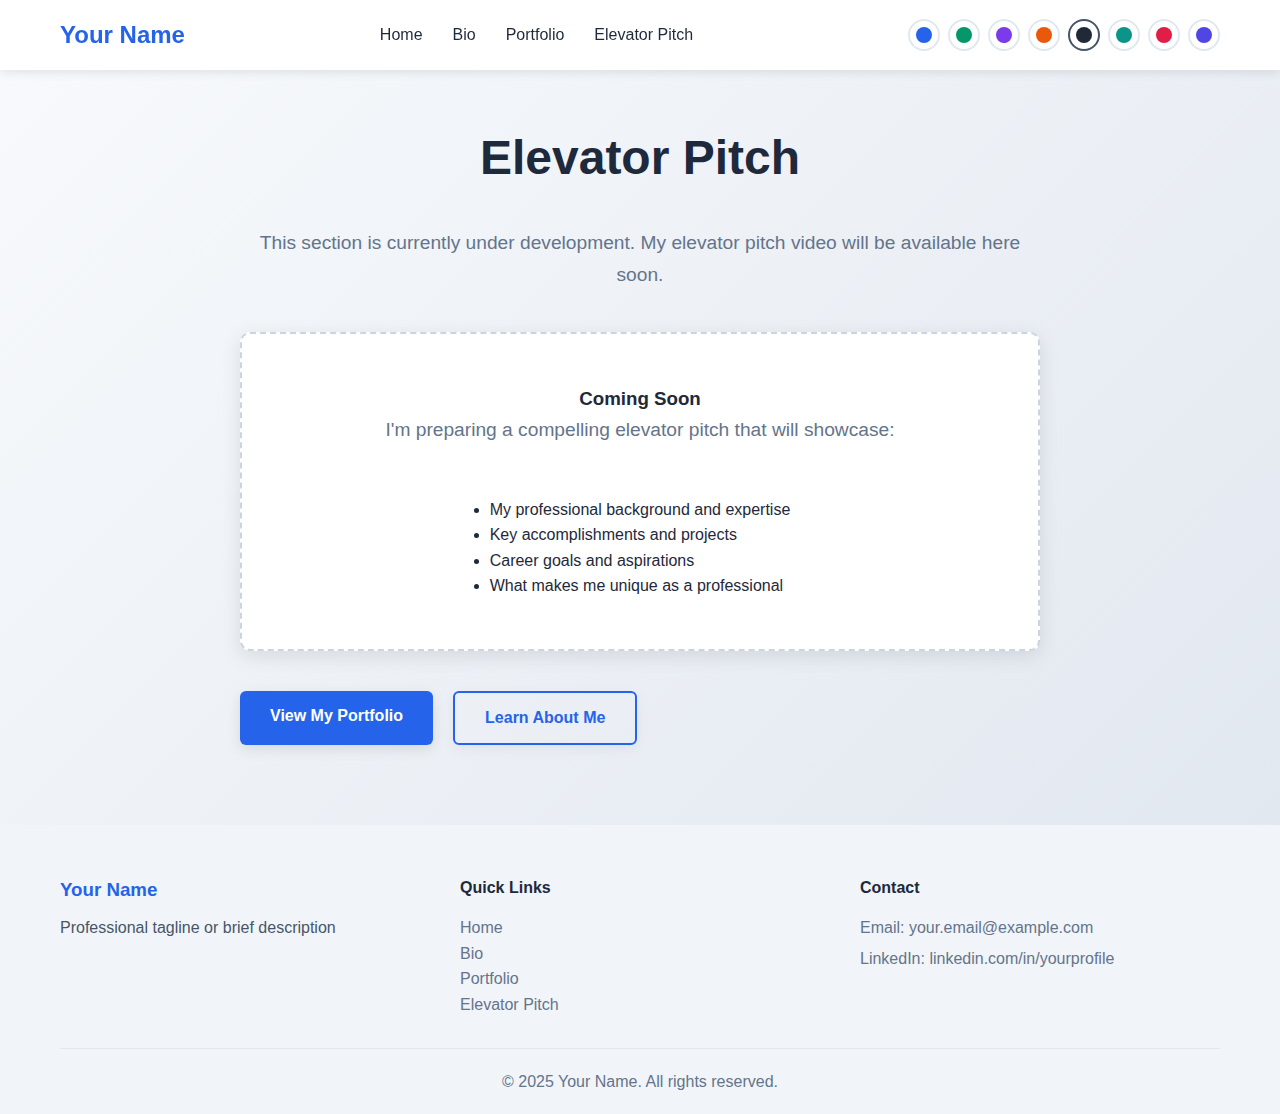
<file: elevator-pitch.html>
<!DOCTYPE html>
<html lang="en">
<head>
    <meta charset="UTF-8">
    <meta name="viewport" content="width=device-width, initial-scale=1.0">
    <title>Elevator Pitch - Your Name</title>
    <link rel="stylesheet" href="styles.css">
</head>
<body>
    <header>
        <nav>
            <div class="nav-container">
                <div class="logo">
                    <h2>Your Name</h2>
                </div>
                <ul class="nav-menu">
                    <li><a href="index.html">Home</a></li>
                    <li><a href="index.html#bio">Bio</a></li>
                    <li><a href="index.html#portfolio">Portfolio</a></li>
                    <li><a href="elevator-pitch.html">Elevator Pitch</a></li>
                </ul>
                <div class="theme-selector">
                    <button class="theme-btn" onclick="setTheme('blue')" data-theme="blue" title="Blue Theme">
                        <span class="theme-color" style="background: #2563eb;"></span>
                    </button>
                    <button class="theme-btn" onclick="setTheme('green')" data-theme="green" title="Green Theme">
                        <span class="theme-color" style="background: #059669;"></span>
                    </button>
                    <button class="theme-btn" onclick="setTheme('purple')" data-theme="purple" title="Purple Theme">
                        <span class="theme-color" style="background: #7c3aed;"></span>
                    </button>
                    <button class="theme-btn" onclick="setTheme('orange')" data-theme="orange" title="Orange Theme">
                        <span class="theme-color" style="background: #ea580c;"></span>
                    </button>
                    <button class="theme-btn" onclick="setTheme('dark')" data-theme="dark" title="Dark Theme">
                        <span class="theme-color" style="background: #1f2937;"></span>
                    </button>
                    <button class="theme-btn" onclick="setTheme('teal')" data-theme="teal" title="Teal Theme">
                        <span class="theme-color" style="background: #0d9488;"></span>
                    </button>
                    <button class="theme-btn" onclick="setTheme('rose')" data-theme="rose" title="Rose Theme">
                        <span class="theme-color" style="background: #e11d48;"></span>
                    </button>
                    <button class="theme-btn" onclick="setTheme('indigo')" data-theme="indigo" title="Indigo Theme">
                        <span class="theme-color" style="background: #4f46e5;"></span>
                    </button>
                </div>
                <div class="hamburger">
                    <span></span>
                    <span></span>
                    <span></span>
                </div>
            </div>
        </nav>
    </header>

    <main>
        <section class="elevator-pitch-page">
            <div class="elevator-pitch-content">
                <h1>Elevator Pitch</h1>
                <p>This section is currently under development. My elevator pitch video will be available here soon.</p>
                
                <div class="placeholder-box">
                    <h3>Coming Soon</h3>
                    <p>I'm preparing a compelling elevator pitch that will showcase:</p>
                    <ul style="text-align: left; display: inline-block; margin-top: 20px;">
                        <li>My professional background and expertise</li>
                        <li>Key accomplishments and projects</li>
                        <li>Career goals and aspirations</li>
                        <li>What makes me unique as a professional</li>
                    </ul>
                </div>
                
                <div class="cta-buttons" style="margin-top: 40px;">
                    <a href="index.html#portfolio" class="btn primary">View My Portfolio</a>
                    <a href="index.html#bio" class="btn secondary">Learn About Me</a>
                </div>
            </div>
        </section>
    </main>

    <footer>
        <div class="container">
            <div class="footer-content">
                <div class="footer-info">
                    <h3>Your Name</h3>
                    <p>Professional tagline or brief description</p>
                </div>
                <div class="footer-links">
                    <h4>Quick Links</h4>
                    <ul>
                        <li><a href="index.html">Home</a></li>
                        <li><a href="index.html#bio">Bio</a></li>
                        <li><a href="index.html#portfolio">Portfolio</a></li>
                        <li><a href="elevator-pitch.html">Elevator Pitch</a></li>
                    </ul>
                </div>
                <div class="footer-contact">
                    <h4>Contact</h4>
                    <p>Email: your.email@example.com</p>
                    <p>LinkedIn: linkedin.com/in/yourprofile</p>
                </div>
            </div>
            <div class="footer-bottom">
                <p>&copy; 2025 Your Name. All rights reserved.</p>
            </div>
        </div>
    </footer>

    <script src="script.js"></script>
</body>
</html>
</file>
<file: styles.css>
/* Reset and Base Styles */
* {
    margin: 0;
    padding: 0;
    box-sizing: border-box;
}

/* CSS Variables for Themes */
:root {
    --primary-color: #2563eb;
    --primary-hover: #1d4ed8;
    --primary-light: #dbeafe;
    --text-primary: #1e293b;
    --text-secondary: #475569;
    --text-muted: #64748b;
    --bg-primary: #ffffff;
    --bg-secondary: #f8fafc;
    --bg-tertiary: #f1f5f9;
    --border-color: #e2e8f0;
    --shadow-color: rgba(0,0,0,0.1);
}

/* Theme Variations */
[data-theme="green"] {
    --primary-color: #059669;
    --primary-hover: #047857;
    --primary-light: #d1fae5;
}

[data-theme="purple"] {
    --primary-color: #7c3aed;
    --primary-hover: #6d28d9;
    --primary-light: #ede9fe;
}

[data-theme="orange"] {
    --primary-color: #ea580c;
    --primary-hover: #dc2626;
    --primary-light: #fed7aa;
}

[data-theme="dark"] {
    --primary-color: #3b82f6;
    --primary-hover: #2563eb;
    --primary-light: #1e293b;
    --text-primary: #f1f5f9;
    --text-secondary: #cbd5e1;
    --text-muted: #94a3b8;
    --bg-primary: #0f172a;
    --bg-secondary: #1e293b;
    --bg-tertiary: #334155;
    --border-color: #475569;
    --shadow-color: rgba(0,0,0,0.3);
}

[data-theme="teal"] {
    --primary-color: #0d9488;
    --primary-hover: #0f766e;
    --primary-light: #ccfbf1;
}

[data-theme="rose"] {
    --primary-color: #e11d48;
    --primary-hover: #be185d;
    --primary-light: #fce7f3;
}

[data-theme="indigo"] {
    --primary-color: #4f46e5;
    --primary-hover: #4338ca;
    --primary-light: #e0e7ff;
}
body {
    font-family: -apple-system, BlinkMacSystemFont, 'Segoe UI', Roboto, Oxygen, Ubuntu, Cantarell, sans-serif;
    line-height: 1.6;
    color: var(--text-primary);
    background-color: var(--bg-primary);
    transition: background-color 0.3s ease, color 0.3s ease;
}

.container {
    max-width: 1200px;
    margin: 0 auto;
    padding: 0 20px;
}

.scroll-indicator {
    position: fixed;
    top: 70px;
    left: 0;
    width: 0%;
    height: 3px;
    background: linear-gradient(90deg, var(--primary-color), var(--primary-hover));
    z-index: 999;
    transition: width 0.3s ease;
}

/* Header and Navigation */
header {
    background-color: var(--bg-primary);
    box-shadow: 0 2px 10px var(--shadow-color);
    position: fixed;
    width: 100%;
    top: 0;
    z-index: 1000;
    transition: background-color 0.3s ease;
}

.nav-container {
    max-width: 1200px;
    margin: 0 auto;
    padding: 0 20px;
    display: flex;
    justify-content: space-between;
    align-items: center;
    height: 70px;
}

.logo h2 {
    color: var(--primary-color);
    font-size: 1.5rem;
    font-weight: 600;
}

.nav-menu {
    display: flex;
    list-style: none;
    gap: 30px;
}

.nav-menu a {
    text-decoration: none;
    color: var(--text-primary);
    font-weight: 500;
    transition: color 0.3s ease;
}

.nav-menu a:hover {
    color: var(--primary-color);
}

/* Theme Selector */
.theme-selector {
    display: flex;
    gap: 8px;
    align-items: center;
    margin-left: 20px;
}

.theme-btn {
    background: none;
    border: 2px solid var(--border-color);
    border-radius: 50%;
    width: 32px;
    height: 32px;
    cursor: pointer;
    display: flex;
    align-items: center;
    justify-content: center;
    transition: all 0.3s ease;
}

.theme-btn:hover {
    transform: scale(1.1);
    border-color: var(--primary-color);
}

.theme-btn.active {
    border-color: var(--primary-color);
    border-width: 3px;
}

.theme-color {
    width: 16px;
    height: 16px;
    border-radius: 50%;
    display: block;
}

.hamburger {
    display: none;
    flex-direction: column;
    cursor: pointer;
}

.hamburger span {
    width: 25px;
    height: 3px;
    background-color: var(--text-primary);
    margin: 3px 0;
    transition: 0.3s;
}

@keyframes typing {
    from { width: 0 }
    to { width: 100% }
}

@keyframes blink {
    50% { border-color: transparent }
}

.tagline {
    font-size: 1.2rem;
    color: var(--primary-color);
    font-weight: 600;
    margin-bottom: 20px;
    overflow: hidden;
    border-right: 2px solid var(--primary-color);
    white-space: nowrap;
    animation: typing 3s steps(40, end), blink 0.75s step-end infinite;
    animation-delay: 0.5s;
    padding: 120px 20px 80px;
    background: linear-gradient(135deg, var(--bg-secondary) 0%, var(--bg-tertiary) 100%);
    margin-top: 70px;
}

.hero {
    width: 100%;
    height: 100vh;
}

.hero-content {
    max-width: 1200px;
    margin: 0 auto;
    display: grid;
    grid-template-columns: 1fr 1fr;
    gap: 60px;
    align-items: center;
}

.hero-text h1 {
    font-size: 3rem;
    font-weight: 700;
    color: var(--text-primary);
    margin-bottom: 20px;
    line-height: 1.2;
}

.tagline {
    font-size: 1.2rem;
    color: var(--primary-color);
    font-weight: 600;
    margin-bottom: 20px;
}

.intro {
    font-size: 1.1rem;
    color: var(--text-muted);
    margin-bottom: 30px;
    line-height: 1.7;
}

.cta-buttons {
    display: flex;
    gap: 20px;
}

.btn {
    display: inline-block;
    padding: 12px 30px;
    text-decoration: none;
    border-radius: 6px;
    font-weight: 600;
    transition: all 0.3s ease;
    cursor: pointer;
}

.btn.primary {
    background-color: #2563eb;
    color: white;
    box-shadow: 0 4px 14px 0 rgba(0,0,0,0.1);
}

.btn.primary:hover {
    background-color: #1d4ed8;
    transform: translateY(-2px);
}

.btn.secondary {
    background-color: transparent;
    color: #2563eb;
    border: 2px solid #2563eb;
    box-shadow: 0 4px 14px 0 rgba(0,0,0,0.05);
}

.btn.secondary:hover {
    background-color: #2563eb;
    color: white;
}

.hero-image {
    text-align: center;
}

#profile-photo {
    width: 300px;
    height: 300px;
    border-radius: 50%;
    object-fit: contain;
    box-shadow: 0 20px 40px rgba(0,0,0,0.1);
    border: 50px solid white;
    transition: transform 0.3s ease, box-shadow 0.3s ease;
}

#profile-photo:hover {
    transform: scale(1.05);
    box-shadow: 0 25px 50px rgba(0,0,0,0.15);
}

/* Bio Section */
.bio {
    padding: 80px 20px;
    background-color: var(--bg-primary);
}

.bio h2 {
    text-align: center;
    font-size: 2.5rem;
    color: var(--text-primary);
    margin-bottom: 50px;
}

.bio-content {
    display: grid;
    grid-template-columns: 2fr 1fr;
    gap: 50px;
    align-items: start;
}

.bio-text p {
    margin-bottom: 20px;
    font-size: 1.1rem;
    line-height: 1.8;
    color: #475569;
}

.bio-highlights {
    background-color: #f8fafc;
    padding: 30px;
    border-radius: 10px;
    border-left: 4px solid #2563eb;
    box-shadow: 0 5px 15px var(--shadow-color);
    transition: transform 0.3s ease;
}

.bio-highlights:hover {
    transform: translateY(-2px);
}

.bio-highlights h3 {
    color: #1e293b;
    margin-bottom: 20px;
    font-size: 1.3rem;
}

.bio-highlights ul {
    list-style: none;
}

.bio-highlights li {
    padding: 8px 0;
    color: var(--text-secondary);
    position: relative;
    padding-left: 20px;
}

.bio-highlights li::before {
    content: '✓';
    color: var(--primary-color);
    font-weight: bold;
    position: absolute;
    left: 0;
}

/* Portfolio Section */
.portfolio {
    padding: 80px 20px;
    background: linear-gradient(135deg, var(--bg-secondary) 0%, var(--bg-tertiary) 100%);
}

.portfolio h2 {
    text-align: center;
    font-size: 2.5rem;
    color: var(--text-primary);
    margin-bottom: 20px;
}

.section-intro {
    text-align: center;
    font-size: 1.2rem;
    color: var(--text-muted);
    margin-bottom: 50px;
}

.portfolio-grid {
    display: grid;
    grid-template-columns: repeat(auto-fit, minmax(350px, 1fr));
    gap: 30px;
    margin-bottom: 50px;
}

.portfolio-item {
    background-color: var(--bg-primary);
    padding: 30px;
    border-radius: 10px;
    box-shadow: 0 5px 20px var(--shadow-color);
    border: 1px solid var(--border-color);
    transition: transform 0.3s ease;
    border: 1px solid var(--border-color);
}

.portfolio-item:hover {
    transform: translateY(-5px);
    box-shadow: 0 10px 30px var(--shadow-color);
}

.portfolio-item.featured {
    border-top: 4px solid var(--primary-color);
}

.portfolio-item h3 {
    color: var(--text-primary);
    margin-bottom: 15px;
    font-size: 1.4rem;
}

.portfolio-item p {
    color: var(--text-muted);
    margin-bottom: 20px;
    line-height: 1.6;
}

.project-links {
    display: flex;
    gap: 15px;
    flex-wrap: wrap;
}

.portfolio-cta {
    text-align: center;
    padding: 40px;
    background-color: white;
    border-radius: 10px;
    box-shadow: 0 5px 20px rgba(0,0,0,0.1);
}

.portfolio-cta p {
    font-size: 1.2rem;
    color: #475569;
    margin-bottom: 20px;
}

/* Footer */
footer {
    background-color: var(--bg-tertiary);
    color: var(--text-secondary);
    padding: 50px 20px 20px;
}

.footer-content {
    display: grid;
    grid-template-columns: repeat(auto-fit, minmax(250px, 1fr));
    gap: 40px;
    margin-bottom: 30px;
}

.footer-info h3 {
    color: var(--primary-color);
    margin-bottom: 10px;
}

.footer-links h4,
.footer-contact h4 {
    margin-bottom: 15px;
    color: var(--text-primary);
}

.footer-links ul {
    list-style: none;
}

.footer-links a {
    color: var(--text-muted);
    text-decoration: none;
    transition: color 0.3s ease;
}

.footer-links a:hover {
    color: var(--primary-color);
}

.footer-contact p {
    color: var(--text-muted);
    margin-bottom: 5px;
}

.footer-bottom {
    text-align: center;
    padding-top: 20px;
    border-top: 1px solid var(--border-color);
    color: var(--text-muted);
}

/* Elevator Pitch Page Styles */
.elevator-pitch-page {
    padding: 120px 20px 80px;
    min-height: 80vh;
    background: linear-gradient(135deg, #f8fafc 0%, #e2e8f0 100%);
}

.elevator-pitch-content {
    max-width: 800px;
    margin: 0 auto;
    text-align: center;
}

.elevator-pitch-content h1 {
    font-size: 3rem;
    color: #1e293b;
    margin-bottom: 30px;
}

.elevator-pitch-content p {
    font-size: 1.2rem;
    color: #64748b;
    margin-bottom: 30px;
    line-height: 1.7;
}

.placeholder-box {
    background-color: white;
    padding: 50px;
    border-radius: 10px;
    box-shadow: 0 5px 20px rgba(0,0,0,0.1);
    border: 2px dashed #cbd5e1;
    margin: 40px 0;
}

.back-to-top {
    position: fixed;
    bottom: 30px;
    right: 30px;
    background-color: var(--primary-color);
    color: white;
    border: none;
    border-radius: 50%;
    width: 50px;
    height: 50px;
    cursor: pointer;
    opacity: 0;
    visibility: hidden;
    transition: all 0.3s ease;
    z-index: 1000;
    display: flex;
    align-items: center;
    justify-content: center;
    font-size: 1.2rem;
    box-shadow: 0 4px 15px rgba(0,0,0,0.2);
}

.back-to-top.visible {
    opacity: 1;
    visibility: visible;
}

.back-to-top:hover {
    background-color: var(--primary-hover);
    transform: translateY(-2px);
    box-shadow: 0 6px 20px rgba(0,0,0,0.3);
}

/* Responsive Design */
@media (max-width: 968px) {
    .hero-content {
        grid-template-columns: 1fr;
        text-align: center;
        gap: 40px;
    }
    
    .hero-text h1 {
        font-size: 2.5rem;
    }
    
    .bio-content {
        grid-template-columns: 1fr;
        gap: 30px;
    }
}

@media (max-width: 768px) {
    .theme-selector {
        display: none;
    }
    
    .nav-menu {
        position: fixed;
        left: -100%;
        top: 70px;
        flex-direction: column;
        background-color: var(--bg-primary);
        width: 100%;
        text-align: center;
        transition: 0.3s;
        box-shadow: 0 10px 27px var(--shadow-color);
        padding: 20px 0;
    }

    .nav-menu.active {
        left: 0;
    }

    .nav-menu li {
        margin: 15px 0;
    }

    .hamburger {
        display: flex;
    }

    .hamburger.active span:nth-child(2) {
        opacity: 0;
    }

    .hamburger.active span:nth-child(1) {
        transform: translateY(8px) rotate(45deg);
    }

    .hamburger.active span:nth-child(3) {
        transform: translateY(-8px) rotate(-45deg);
    }

    .hero-text h1 {
        font-size: 2rem;
    }

    #profile-photo {
        width: 250px;
        height: 250px;
    }

    .cta-buttons {
        flex-direction: column;
        align-items: center;
    }

    .project-links {
        flex-direction: column;
    }

    .portfolio-grid {
        grid-template-columns: 1fr;
    }
}

@media (max-width: 480px) {
    .container {
        padding: 0 15px;
    }
    
    .hero {
        padding: 100px 15px 60px;
    }
    
    .hero-text h1 {
        font-size: 1.8rem;
    }
    
    .bio,
    .portfolio {
        padding: 60px 15px;
    }
    
    #profile-photo {
        width: 200px;
        height: 200px;
    }
}
</file>
